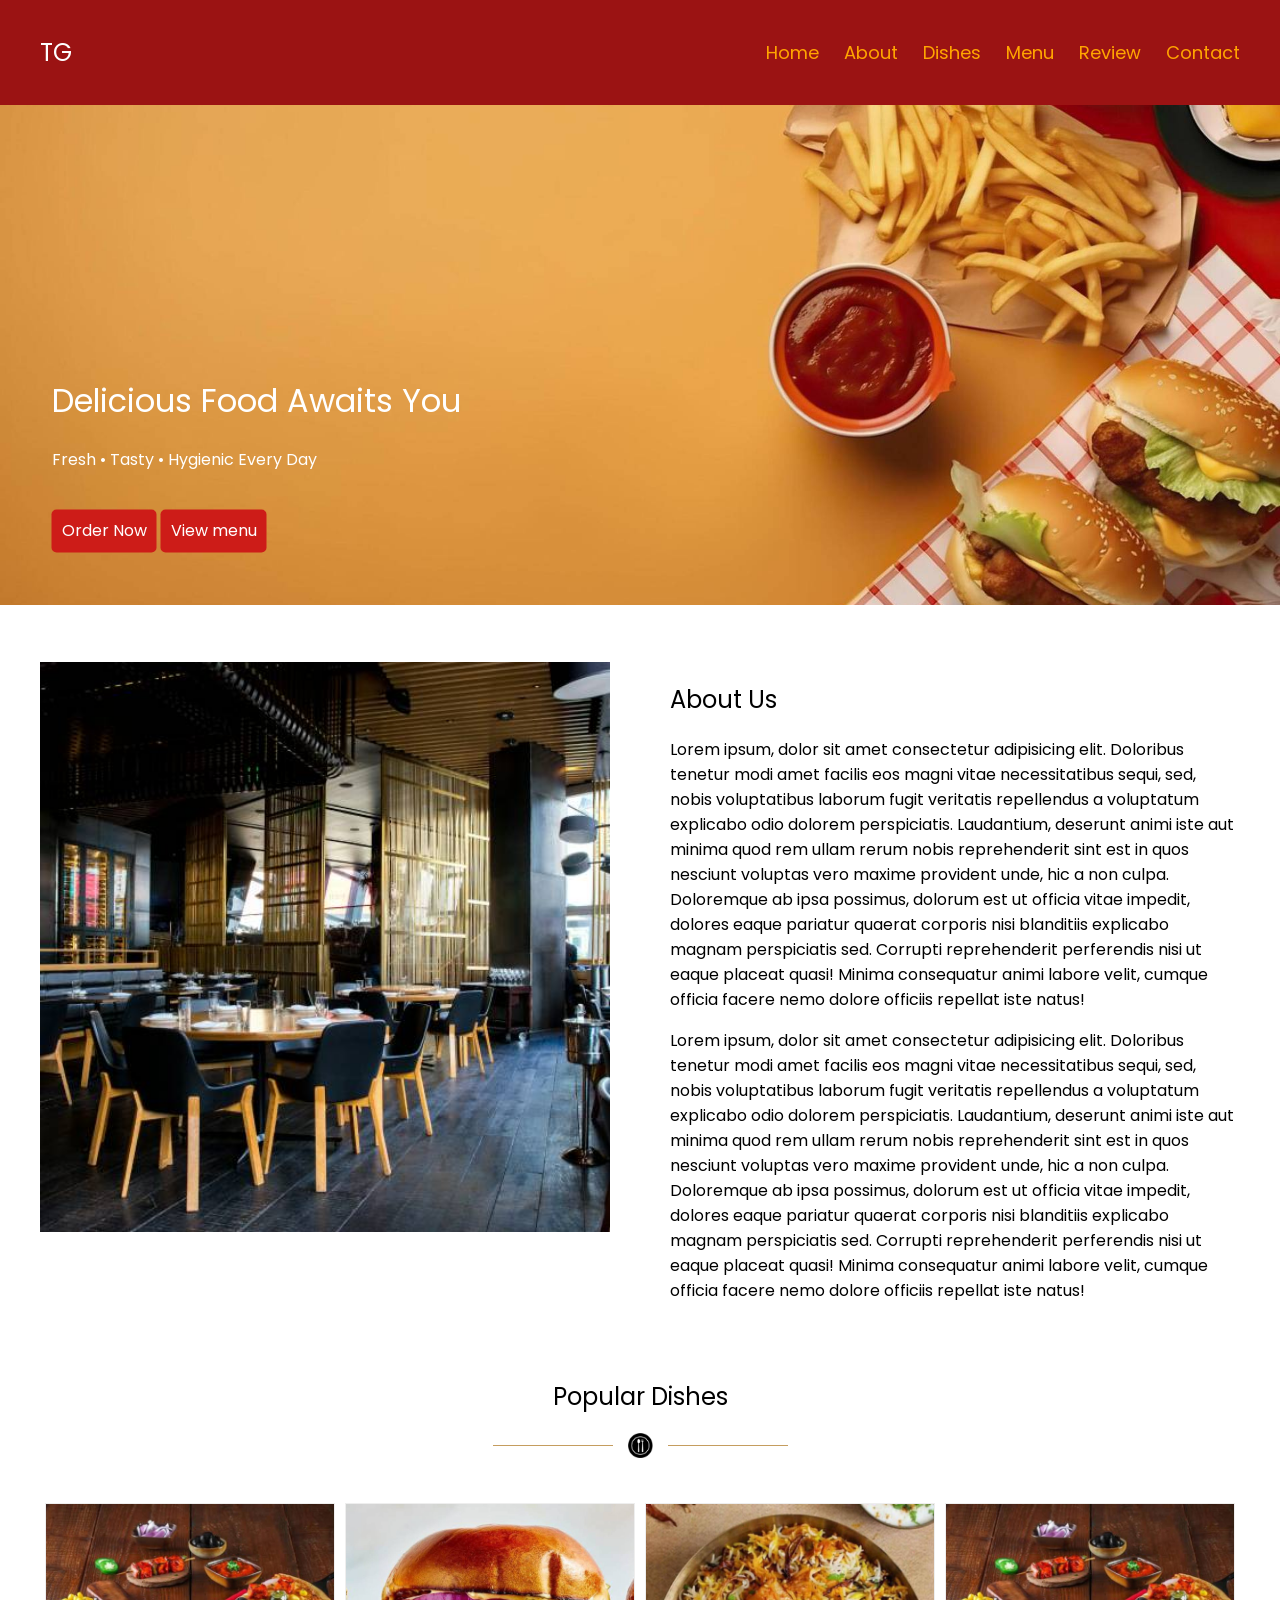
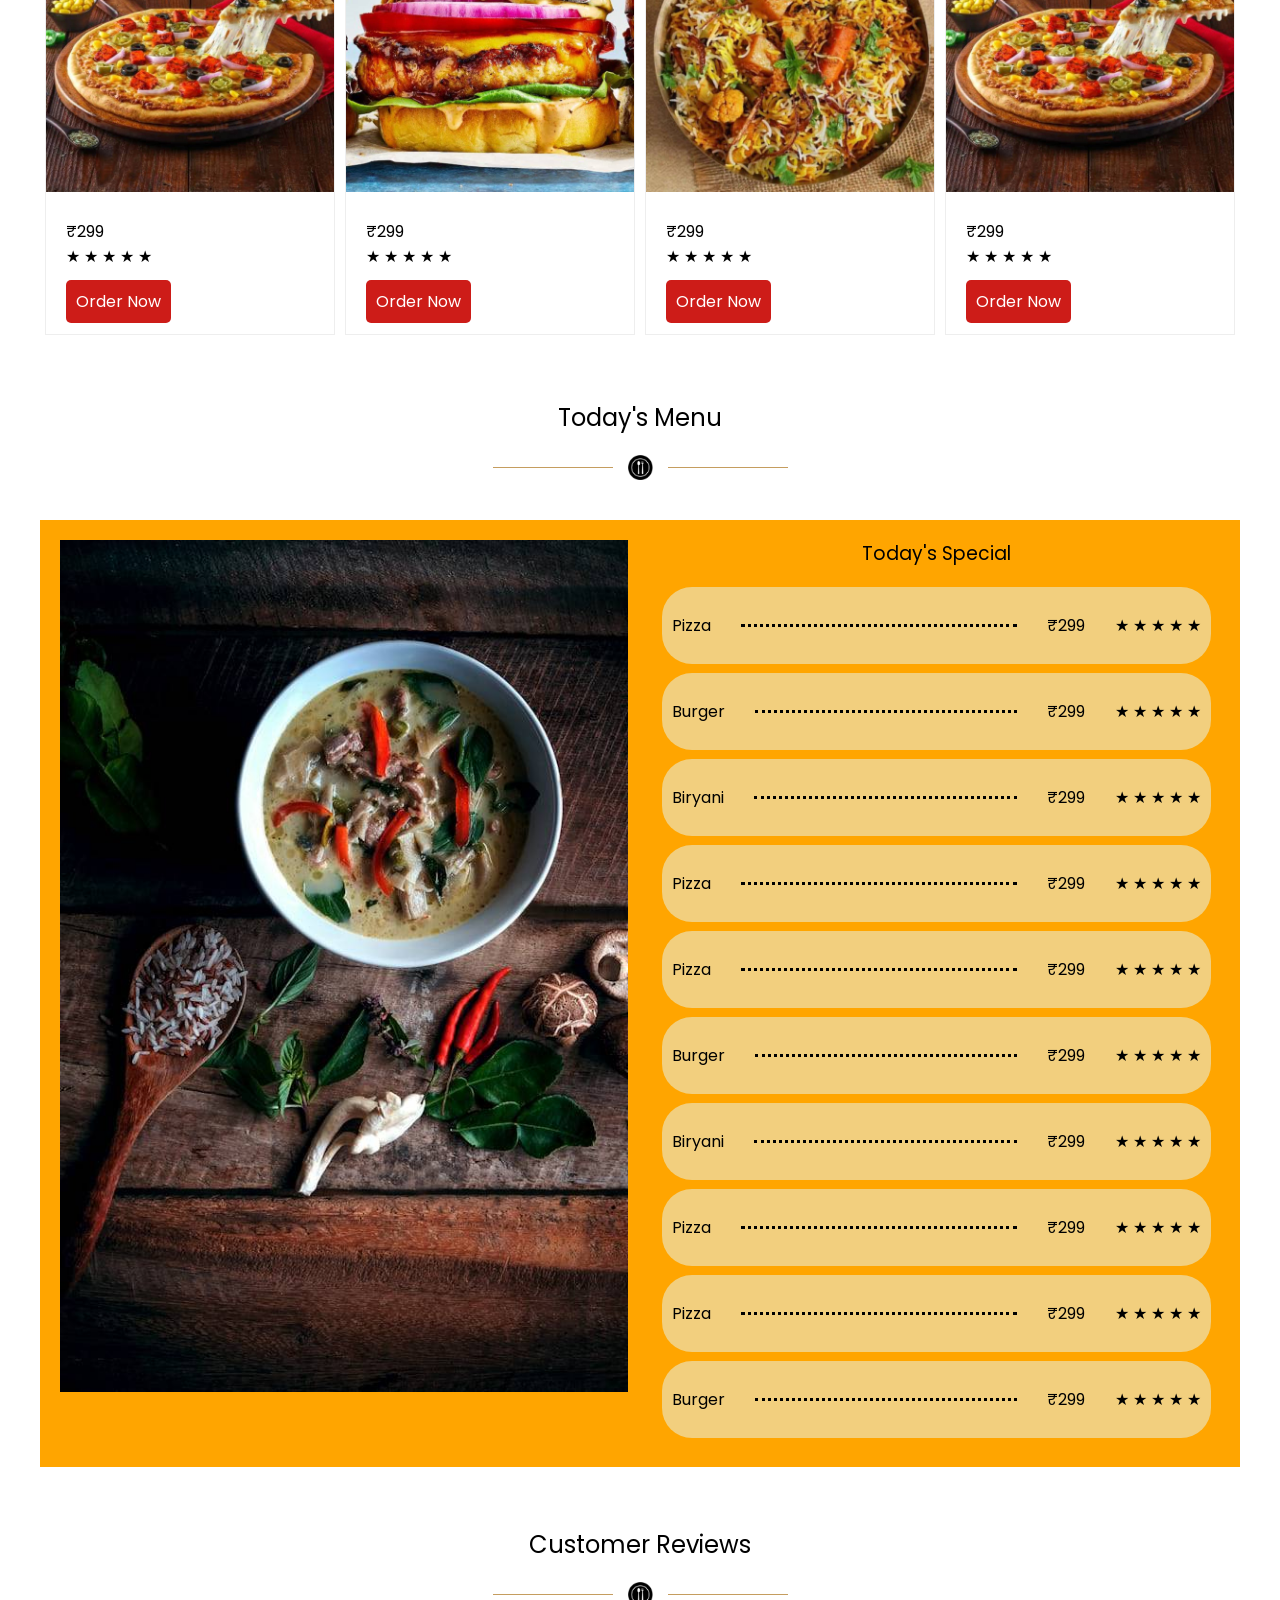
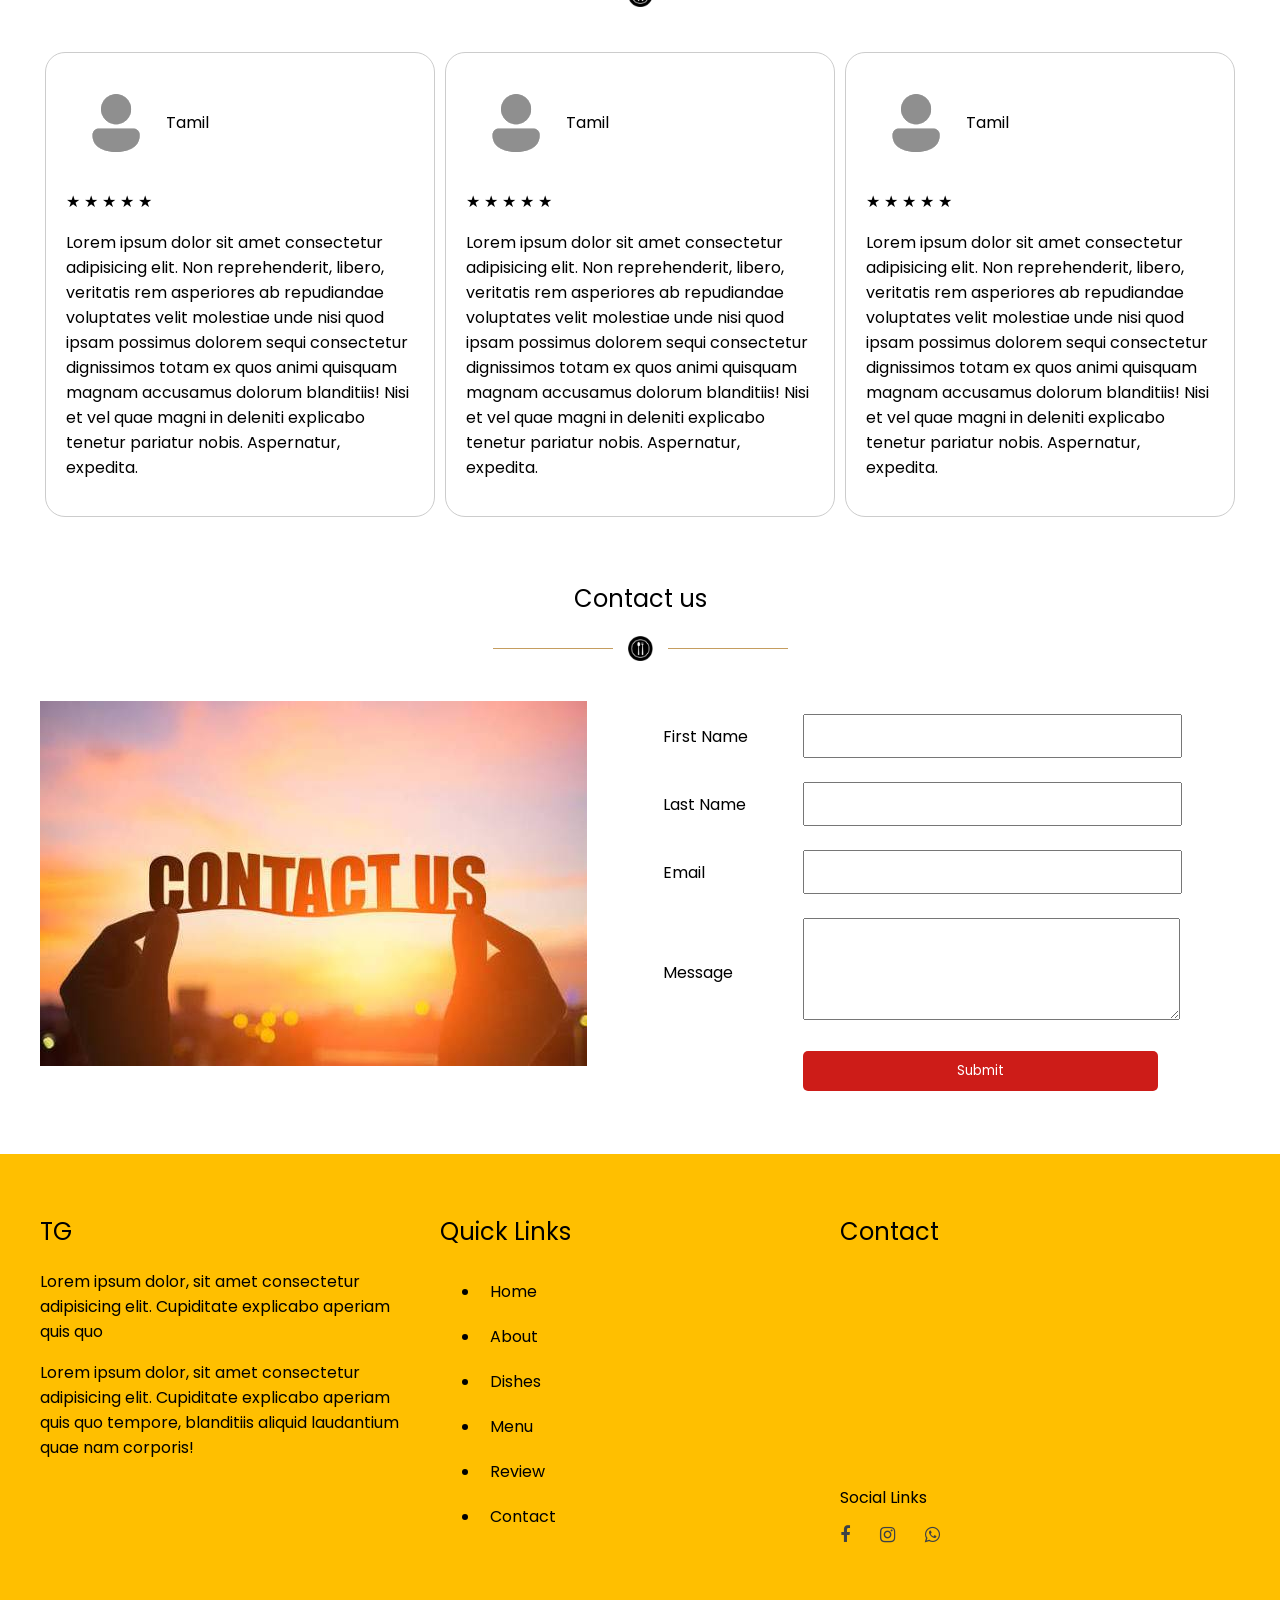
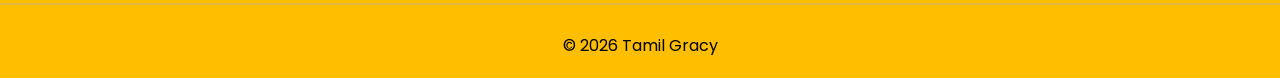
<file: restaraunt.html>
<!DOCTYPE html>
<html lang="en">

<head>
    <meta charset="UTF-8">
    <meta name="viewport" content="width=device-width, initial-scale=1.0">
    <title>TG Restaurant</title>
    <link rel="stylesheet" href="https://cdnjs.cloudflare.com/ajax/libs/font-awesome/4.7.0/css/font-awesome.min.css">
    <link rel="stylesheet" href="style2.css">
    <link rel="preconnect" href="https://fonts.googleapis.com">
<link rel="preconnect" href="https://fonts.gstatic.com" crossorigin>
<link href="https://fonts.googleapis.com/css2?family=Poppins:ital,wght@0,100;0,200;0,300;0,400;0,500;0,600;0,700;0,800;0,900;1,100;1,200;1,300;1,400;1,500;1,600;1,700;1,800;1,900&display=swap" rel="stylesheet">

</head>

<body>
    <header>
        <nav class="navbar">
            <h2 class="logo">TG</h2>

            <ul class="menu">
                <li><a href="">Home</a></li>
                <li><a href="#about" >About</a></li>
                <li><a href="#dishes">Dishes</a></li>
                <li><a href="#menu">Menu</a></li>
                <li><a href="#review">Review</a></li>
                <li><a href="#contact">Contact</a></li>
            </ul>
            <div class="mob-menu-btn">
        <i class="fa fa-bars"></i>
    </div>
        </nav>
    </header>
    <div class="restaurant-site">
        <div class="hero">
            <img src="images/restarauntBanner.jpg" class="banner img-fluid">
            <div class="banner-text">
                <h1>Delicious Food Awaits You</h1>
                <h4>Fresh • Tasty • Hygienic Every Day </h4>
                <br>
                <a href="#" class="red-btn">Order Now</a>
                <a href="#" class="red-btn">View menu</a>
            </div>
        </div>
        <div class="container">
            <section id="about" class="about">
                <div class="left pr-30">
                    <img src="images/restaraunt.jpg" class="img-fluid">
                </div>
                <div class="right pl-30">
                    <h1>About Us</h1>
                    <p>Lorem ipsum, dolor sit amet consectetur adipisicing elit. Doloribus tenetur modi amet facilis eos
                        magni vitae necessitatibus sequi, sed, nobis voluptatibus laborum fugit veritatis repellendus a
                        voluptatum explicabo odio dolorem perspiciatis. Laudantium, deserunt animi iste aut minima quod
                        rem ullam rerum nobis reprehenderit sint est in quos nesciunt voluptas vero maxime provident
                        unde, hic a non culpa. Doloremque ab ipsa possimus, dolorum est ut officia vitae impedit,
                        dolores eaque pariatur quaerat corporis nisi blanditiis explicabo magnam perspiciatis sed.
                        Corrupti reprehenderit perferendis nisi ut eaque placeat quasi! Minima consequatur animi labore
                        velit, cumque officia facere nemo dolore officiis repellat iste natus! </p>
                    <p>Lorem ipsum, dolor sit amet consectetur adipisicing elit. Doloribus tenetur modi amet facilis eos
                        magni vitae necessitatibus sequi, sed, nobis voluptatibus laborum fugit veritatis repellendus a
                        voluptatum explicabo odio dolorem perspiciatis. Laudantium, deserunt animi iste aut minima quod
                        rem ullam rerum nobis reprehenderit sint est in quos nesciunt voluptas vero maxime provident
                        unde, hic a non culpa. Doloremque ab ipsa possimus, dolorum est ut officia vitae impedit,
                        dolores eaque pariatur quaerat corporis nisi blanditiis explicabo magnam perspiciatis sed.
                        Corrupti reprehenderit perferendis nisi ut eaque placeat quasi! Minima consequatur animi labore
                        velit, cumque officia facere nemo dolore officiis repellat iste natus! </p>

                </div>


            </section>
            <section id="dishes" class="popular-dishes">
                <h2 class="heading">Popular Dishes</h2>
                <div class="title">
                    <span></span>
                    <img src="images/fork.png" alt="Fork">
                    <span></span>
                </div>
                <div class="dishes">
                    <div class="dishes_card">
                        <div class="dishes_card__img">
                            <img src="images/pizza.jpg" class="img-fluid">
                        </div>
                        <div class="dishes-details">
                            <div class="dishes_card__price">
                                <p>₹299</p>
                            </div>
                            <div class="dishes_card__rating">
                                <p>&#9733; &#9733; &#9733; &#9733; &#9733;</p>
                            </div>
                            <div class="dishes_card__order">
                                <a href="#" class="red-btn">Order Now</a>
                            </div>
                        </div>
                    </div>
                    <div class="dishes_card">
                        <div class="dishes_card__img">
                            <img src="images/burger.jpg" class="img-fluid">
                        </div>
                        <div class="dishes-details">
                            <div class="dishes_card__price">
                                <p>₹299</p>
                            </div>
                            <div class="dishes_card__rating">
                                <p>&#9733; &#9733; &#9733; &#9733; &#9733;</p>
                            </div>
                            <div class="dishes_card__order">
                                <a href="#" class="red-btn">Order Now</a>
                            </div>
                        </div>
                    </div>
                    <div class="dishes_card">
                        <div class="dishes_card__img">
                            <img src="images/biryani.jpg" class="img-fluid">
                        </div>
                        <div class="dishes-details">
                            <div class="dishes_card__price">
                                <p>₹299</p>
                            </div>
                            <div class="dishes_card__rating">
                                <p>&#9733; &#9733; &#9733; &#9733; &#9733;</p>
                            </div>
                            <div class="dishes_card__order">
                                <a href="#" class="red-btn">Order Now</a>
                            </div>
                        </div>
                    </div>
                    <div class="dishes_card">
                        <div class="dishes_card__img">
                            <img src="images/pizza.jpg" class="img-fluid">
                        </div>
                        <div class="dishes-details">
                            <div class="dishes_card__price">
                                <p>₹299</p>
                            </div>
                            <div class="dishes_card__rating">
                                <p>&#9733; &#9733; &#9733; &#9733; &#9733;</p>
                            </div>
                            <div class="dishes_card__order">
                                <a href="#" class="red-btn">Order Now</a>
                            </div>
                        </div>
                    </div>

                </div>
            </section>
            <section id="menu" class="todays-menu">
                <h2 class="heading">Today's Menu</h2>
                 <div class="title">
                    <span></span>
                    <img src="images/fork.png" alt="Fork">
                    <span></span>
                </div>
                <div class="menu-cards">
                    <div class="menu-img col-50">
                        <img src="images/menu.jpg" class="img-fluid">
                    </div>
                    <div class="menu-list col-50">
                        <h3>Today's Special</h3>
                        <div class="menu-items">
                            <div class="item">
                                <p>Pizza</p>
                                <hr>
                                <p>₹299</p>
                                <p>&#9733; &#9733; &#9733; &#9733; &#9733;</p>
                            </div>
                            <div class="item">
                                <p>Burger</p>
                                <hr>
                                <p>₹299</p>
                                <p>&#9733; &#9733; &#9733; &#9733; &#9733;</p>
                            </div>
                            <div class="item">
                                <p>Biryani</p>
                                <hr>
                                <p>₹299</p>
                                <p>&#9733; &#9733; &#9733; &#9733; &#9733;</p>
                            </div>
                            <div class="item">
                                <p>Pizza</p>
                                <hr>
                                <p>₹299</p>
                                <p>&#9733; &#9733; &#9733; &#9733; &#9733;</p>
                            </div>
                            <div class="item">
                                <p>Pizza</p>
                                <hr>
                                <p>₹299</p>
                                <p>&#9733; &#9733; &#9733; &#9733; &#9733;</p>
                            </div>
                            <div class="item">
                                <p>Burger</p>
                                <hr>
                                <p>₹299</p>
                                <p>&#9733; &#9733; &#9733; &#9733; &#9733;</p>
                            </div>
                            <div class="item">
                                <p>Biryani</p>
                                <hr>
                                <p>₹299</p>
                                <p>&#9733; &#9733; &#9733; &#9733; &#9733;</p>
                            </div>
                            <div class="item">
                                <p>Pizza</p>
                                <hr>
                                <p>₹299</p>
                                <p>&#9733; &#9733; &#9733; &#9733; &#9733;</p>
                            </div>
                            <div class="item">
                                <p>Pizza</p>
                                <hr>
                                <p>₹299</p>
                                <p>&#9733; &#9733; &#9733; &#9733; &#9733;</p>
                            </div>
                            <div class="item">
                                <p>Burger</p>
                                <hr>
                                <p>₹299</p>
                                <p>&#9733; &#9733; &#9733; &#9733; &#9733;</p>
                            </div>




                        </div>
                    </div>
                </div>
            </section>
            <section id="review" class="customer-reviews">
                <h2 class="heading">Customer Reviews</h2>
                 <div class="title">
                    <span></span>
                    <img src="images/fork.png" alt="Fork">
                    <span></span>
                </div>
                <div class="review-cards">
                    <div class="review-card">
                        <div class="profile">
                            <img src="images/profile.png">
                            <p>Tamil</p>
                        </div>
                        <div class="rating">
                            <p>&#9733; &#9733; &#9733; &#9733; &#9733;</p>
                        </div>
                        <div class="feedback">
                            <p>Lorem ipsum dolor sit amet consectetur adipisicing elit. Non reprehenderit, libero,
                                veritatis rem asperiores ab repudiandae voluptates velit molestiae unde nisi quod ipsam
                                possimus dolorem sequi consectetur dignissimos totam ex quos animi quisquam magnam
                                accusamus dolorum blanditiis! Nisi et vel quae magni in deleniti explicabo tenetur
                                pariatur nobis. Aspernatur, expedita.</p>

                        </div>
                    </div>
                    <div class="review-card">
                        <div class="profile">
                            <img src="images/profile.png">
                            <p>Tamil</p>
                        </div>
                        <div class="rating">
                            <p>&#9733; &#9733; &#9733; &#9733; &#9733;</p>
                        </div>
                        <div class="feedback">
                            <p>Lorem ipsum dolor sit amet consectetur adipisicing elit. Non reprehenderit, libero,
                                veritatis rem asperiores ab repudiandae voluptates velit molestiae unde nisi quod ipsam
                                possimus dolorem sequi consectetur dignissimos totam ex quos animi quisquam magnam
                                accusamus dolorum blanditiis! Nisi et vel quae magni in deleniti explicabo tenetur
                                pariatur nobis. Aspernatur, expedita.</p>

                        </div>
                    </div>
                    <div class="review-card">
                        <div class="profile">
                            <img src="images/profile.png">
                            <p>Tamil</p>
                        </div>
                        <div class="rating">
                            <p>&#9733; &#9733; &#9733; &#9733; &#9733;</p>
                        </div>
                        <div class="feedback">
                            <p>Lorem ipsum dolor sit amet consectetur adipisicing elit. Non reprehenderit, libero,
                                veritatis rem asperiores ab repudiandae voluptates velit molestiae unde nisi quod ipsam
                                possimus dolorem sequi consectetur dignissimos totam ex quos animi quisquam magnam
                                accusamus dolorum blanditiis! Nisi et vel quae magni in deleniti explicabo tenetur
                                pariatur nobis. Aspernatur, expedita.</p>

                        </div>
                    </div>
                </div>
            </section>
            <section id="contact" class="contact-us">
                <h2 class="heading">Contact us</h2>
                 <div class="title">
                    <span></span>
                    <img src="images/fork.png" alt="Fork">
                    <span></span>
                </div>
                <div class="d-flex">
                    <div class="contact-img col-50">
                        <img src="images/contact.jpg">
                    </div>
                    <div class="contact-form col-50">
                        <form>
                            <table>
                                <tr>
                                    <td>First Name</td>
                                    <td>
                                        <input type="text">
                                    </td>
                                </tr>
                                <tr>
                                    <td>Last Name</td>
                                    <td>
                                        <input type="text">
                                    </td>
                                </tr>
                                <tr>
                                    <td>Email</td>
                                    <td>
                                        <input type="email">
                                    </td>
                                </tr>
                                <tr>
                                    <td>Message</td>
                                    <td>
                                        <textarea rows="4" cols="20"></textarea>
                                    </td>
                                </tr>
                                <tr>
                                    <td></td>
                                    <td><input type="submit" class="red-btn"></td>
                                </tr>
                            </table>
                        </form>
                    </div>
                </div>
            </section>
        </div>
        <footer>
            <div class="footer">
                <div class="address w-100">
                    <h2>TG</h2>
                    <p>Lorem ipsum dolor, sit amet consectetur adipisicing elit. Cupiditate explicabo aperiam quis quo
                    <p>Lorem ipsum dolor, sit amet consectetur adipisicing elit. Cupiditate explicabo aperiam quis quo
                        tempore, blanditiis aliquid laudantium quae nam corporis!</p>
                </div>
                <div class="links w-100">
                    <h2>Quick Links</h2>
                    <ul>
                        <li><a href="">Home</a></li>
                <li><a href="#about" >About</a></li>
                <li><a href="#dishes">Dishes</a></li>
                <li><a href="#menu">Menu</a></li>
                <li><a href="#review">Review</a></li>
                <li><a href="#contact">Contact</a></li>
                    </ul>

                </div>
                <div class="location w-100">
                    <h2>Contact</h2>
                    <div class="map">
                        <div class="mapouter">
                            <div class="gmap_canvas"><iframe class="gmap_iframe" frameborder="0" scrolling="no"
                                    marginheight="0" marginwidth="0"
                                    src="https://maps.google.com/maps?width=400&amp;height=200&amp;hl=en&amp;q=2880 Broadway, New York&amp;t=&amp;z=14&amp;ie=UTF8&amp;iwloc=B&amp;output=embed"></iframe><a
                                    href="https://embed-googlemap.com">google maps embed</a></div>
                            <style>
                                .mapouter {
                                    position: relative;
                                    text-align: right;
                                    width: 400px;
                                    height: 200px;
                                }

                                .gmap_canvas {
                                    overflow: hidden;
                                    background: none !important;
                                    width: 400px;
                                    height: 200px; 
                                }

                                .gmap_iframe {
                                    width: 400px !important;
                                    height: 200px !important;
                                }
                            </style>
                        </div>
                    </div>
                    <p>Social Links</p>
                    <div class="socialmedia">
                        <i class="fa fa-facebook"></i>
                        <i class="fa fa-instagram"></i>
                        <i class="fa fa-whatsapp"></i>
                    </div>
                </div>

            </div>
            <hr style="border: 1px solid #e2b838;">
            <p class="copy">&copy; 2026 Tamil Gracy</p>

        </footer>
<script src="scripts.js"></script>

</body>

</html>
</file>
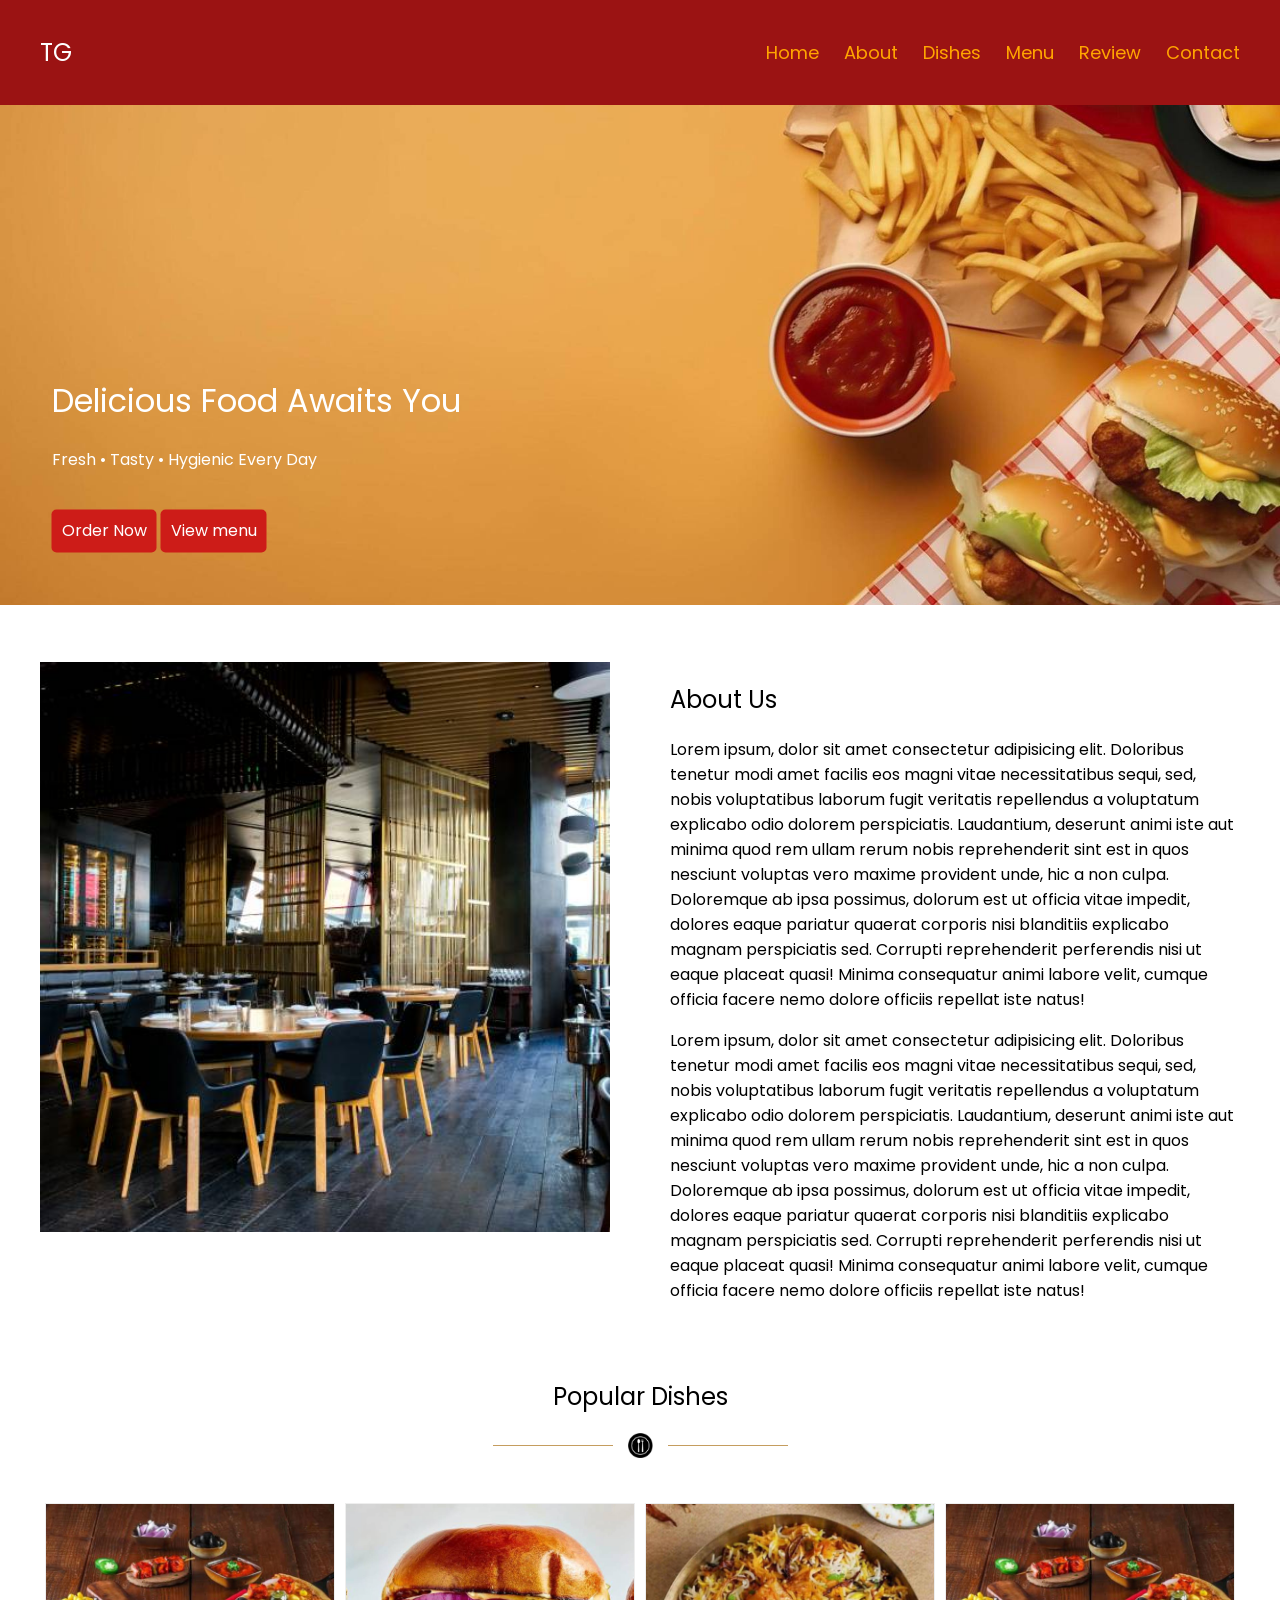
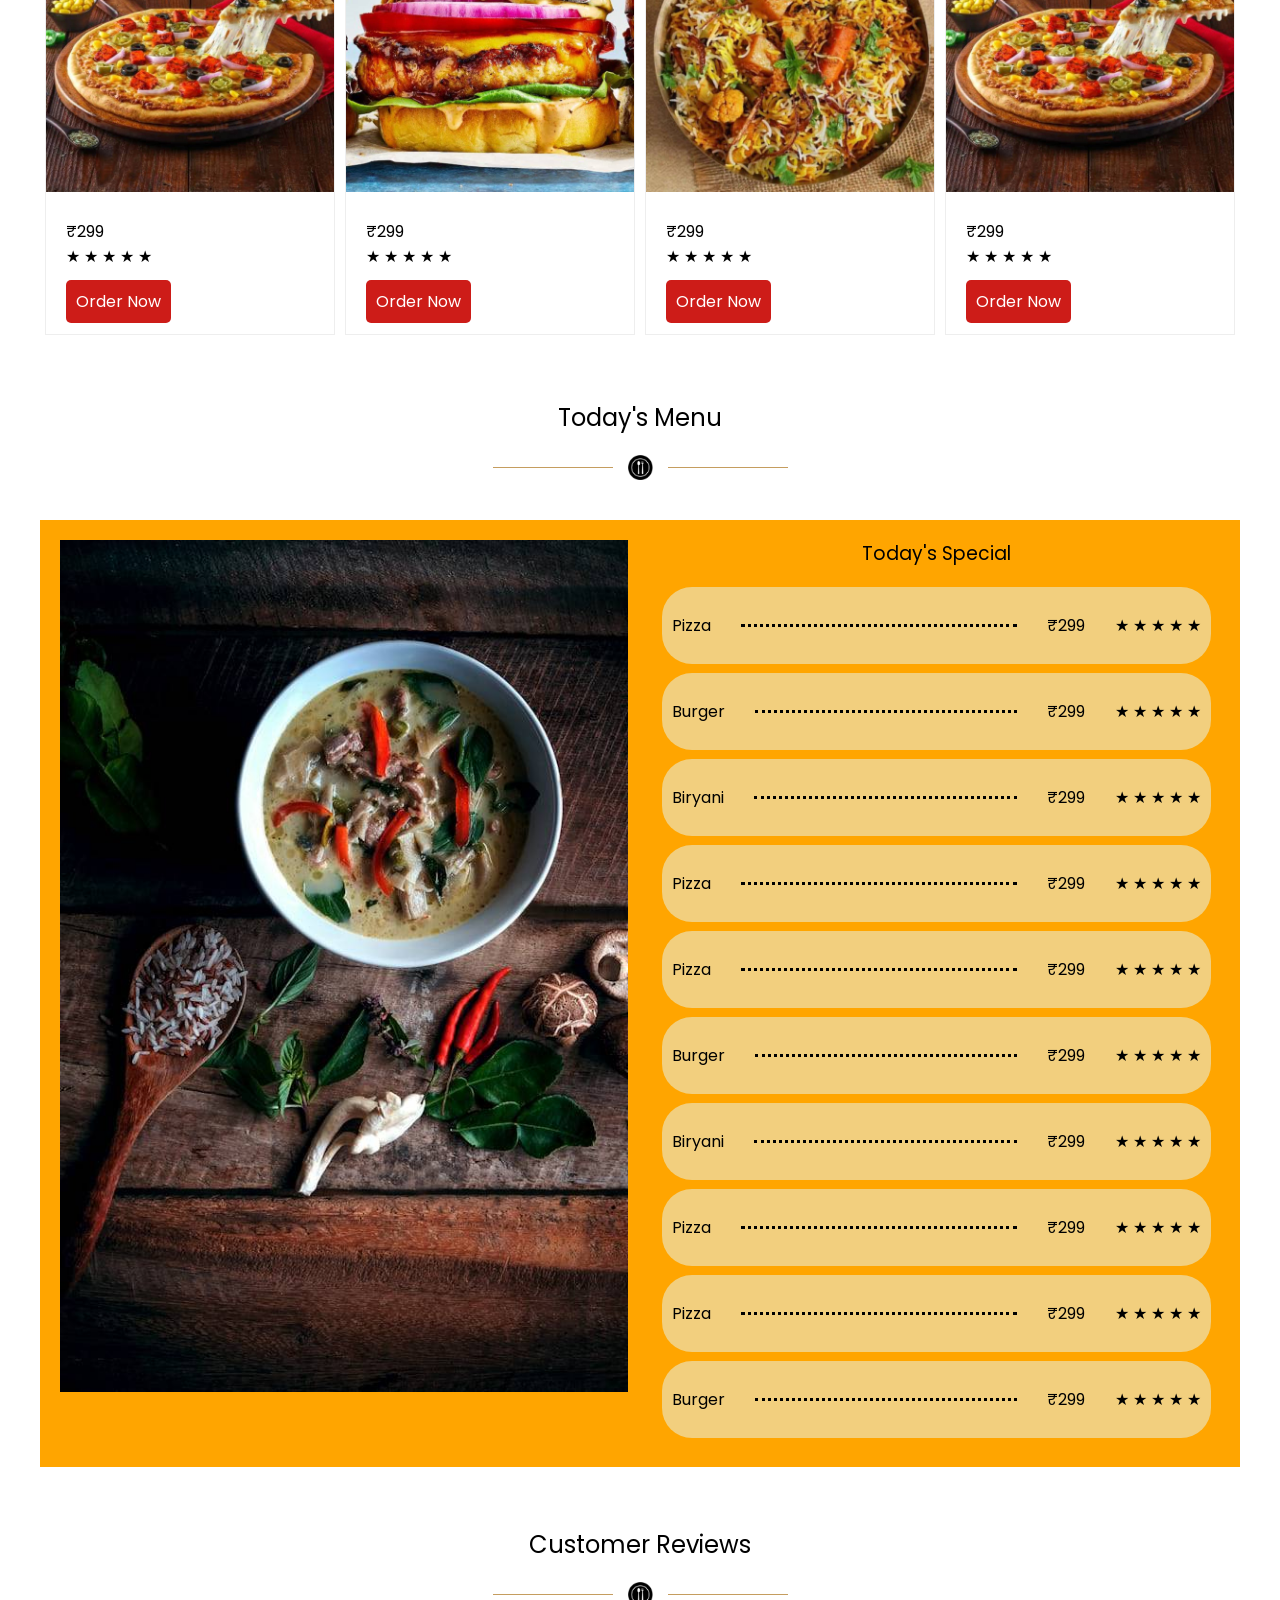
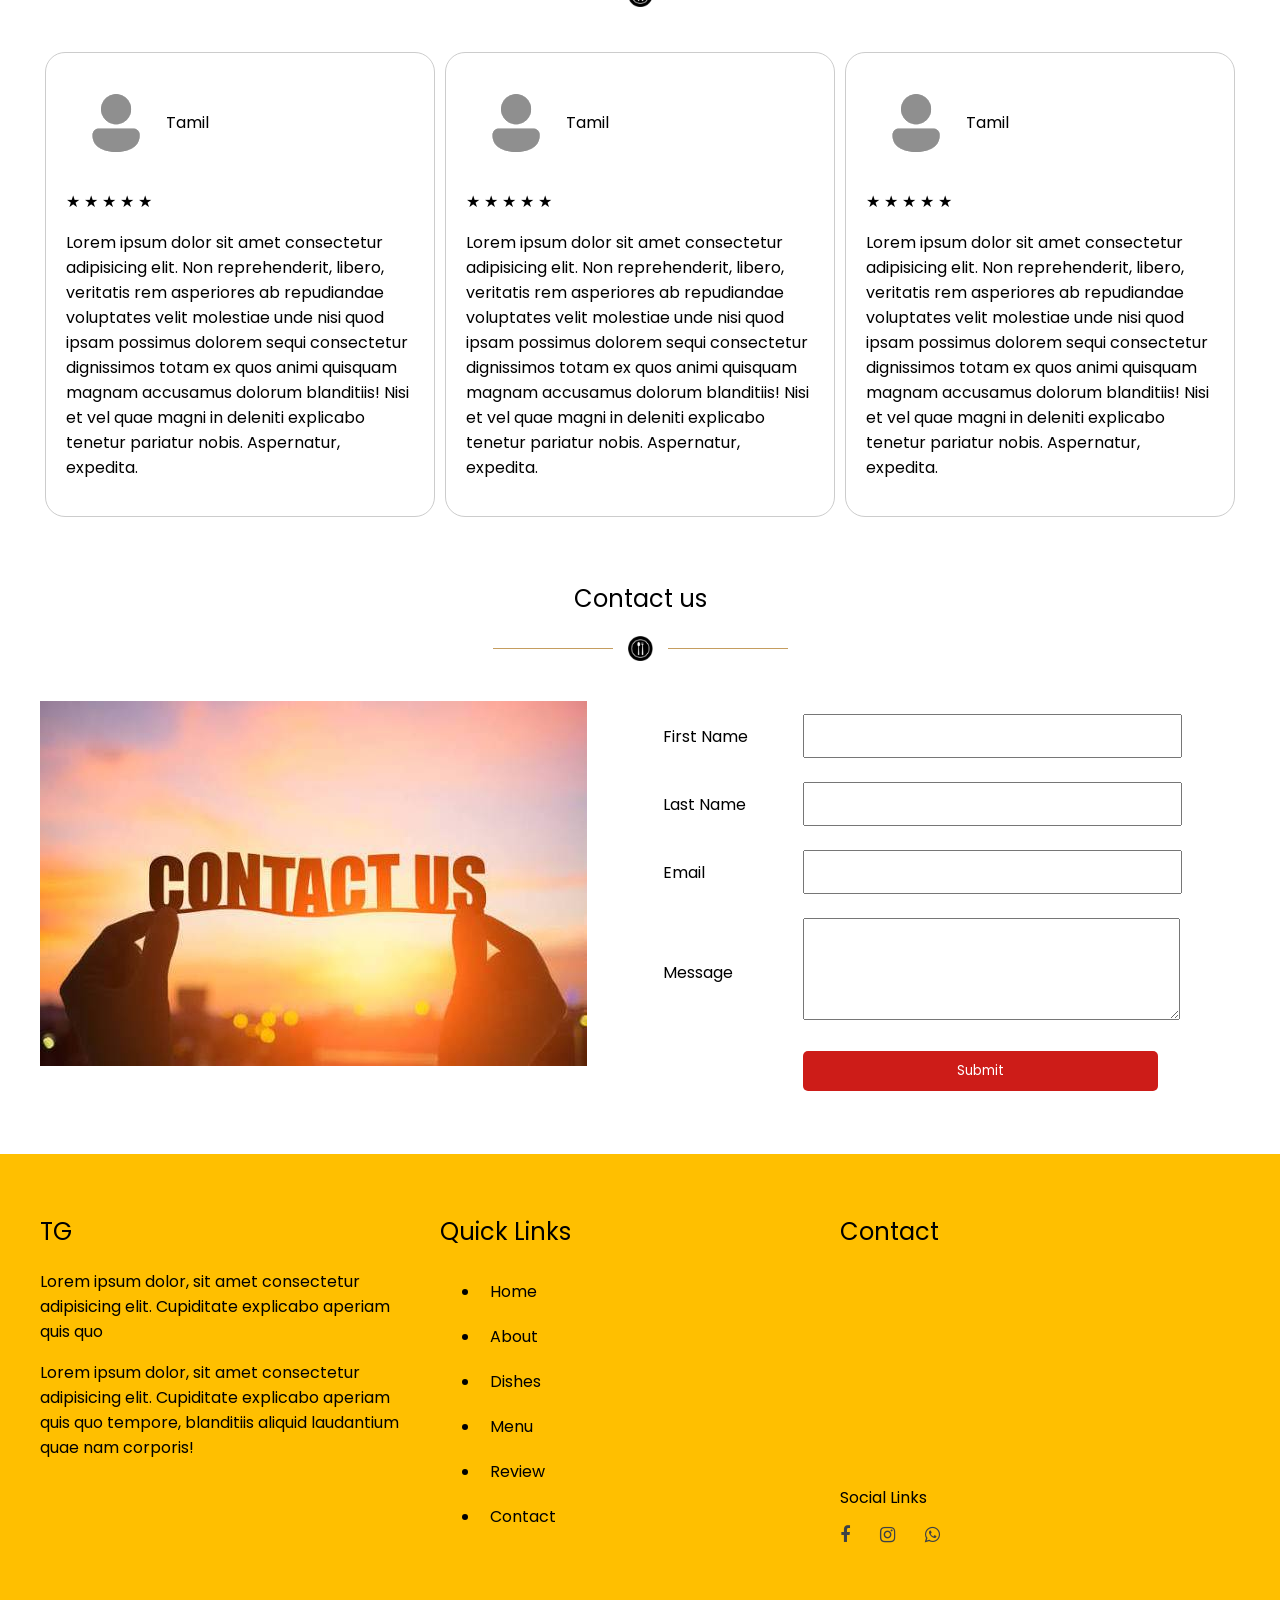
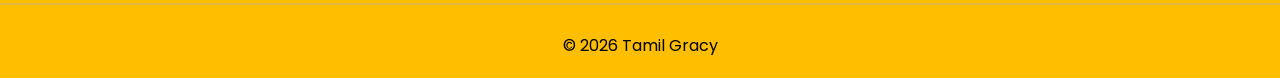
<file: task2-restaraunt.html>
<!DOCTYPE html>
<html lang="en">

<head>
    <meta charset="UTF-8">
    <meta name="viewport" content="width=device-width, initial-scale=1.0">
    <title>TG Restaurant</title>
    <link rel="stylesheet" href="https://cdnjs.cloudflare.com/ajax/libs/font-awesome/4.7.0/css/font-awesome.min.css">
    <link rel="stylesheet" href="style2.css">
    <link rel="preconnect" href="https://fonts.googleapis.com">
<link rel="preconnect" href="https://fonts.gstatic.com" crossorigin>
<link href="https://fonts.googleapis.com/css2?family=Poppins:ital,wght@0,100;0,200;0,300;0,400;0,500;0,600;0,700;0,800;0,900;1,100;1,200;1,300;1,400;1,500;1,600;1,700;1,800;1,900&display=swap" rel="stylesheet">

</head>

<body>
    <header>
        <nav class="navbar">
            <h2 class="logo">TG</h2>

            <ul class="menu">
                <li><a href="">Home</a></li>
                <li><a href="#about" >About</a></li>
                <li><a href="#dishes">Dishes</a></li>
                <li><a href="#menu">Menu</a></li>
                <li><a href="#review">Review</a></li>
                <li><a href="#contact">Contact</a></li>
            </ul>
            <div class="mob-menu-btn">
        <i class="fa fa-bars"></i>
    </div>
        </nav>
    </header>
    <div class="restaurant-site">
        <div class="hero">
            <img src="images/restarauntBanner.jpg" class="banner img-fluid">
            <div class="banner-text">
                <h1>Delicious Food Awaits You</h1>
                <h4>Fresh • Tasty • Hygienic Every Day </h4>
                <br>
                <a href="#" class="red-btn">Order Now</a>
                <a href="#" class="red-btn">View menu</a>
            </div>
        </div>
        <div class="container">
            <section id="about" class="about">
                <div class="left pr-30">
                    <img src="images/restaraunt.jpg" class="img-fluid">
                </div>
                <div class="right pl-30">
                    <h1>About Us</h1>
                    <p>Lorem ipsum, dolor sit amet consectetur adipisicing elit. Doloribus tenetur modi amet facilis eos
                        magni vitae necessitatibus sequi, sed, nobis voluptatibus laborum fugit veritatis repellendus a
                        voluptatum explicabo odio dolorem perspiciatis. Laudantium, deserunt animi iste aut minima quod
                        rem ullam rerum nobis reprehenderit sint est in quos nesciunt voluptas vero maxime provident
                        unde, hic a non culpa. Doloremque ab ipsa possimus, dolorum est ut officia vitae impedit,
                        dolores eaque pariatur quaerat corporis nisi blanditiis explicabo magnam perspiciatis sed.
                        Corrupti reprehenderit perferendis nisi ut eaque placeat quasi! Minima consequatur animi labore
                        velit, cumque officia facere nemo dolore officiis repellat iste natus! </p>
                    <p>Lorem ipsum, dolor sit amet consectetur adipisicing elit. Doloribus tenetur modi amet facilis eos
                        magni vitae necessitatibus sequi, sed, nobis voluptatibus laborum fugit veritatis repellendus a
                        voluptatum explicabo odio dolorem perspiciatis. Laudantium, deserunt animi iste aut minima quod
                        rem ullam rerum nobis reprehenderit sint est in quos nesciunt voluptas vero maxime provident
                        unde, hic a non culpa. Doloremque ab ipsa possimus, dolorum est ut officia vitae impedit,
                        dolores eaque pariatur quaerat corporis nisi blanditiis explicabo magnam perspiciatis sed.
                        Corrupti reprehenderit perferendis nisi ut eaque placeat quasi! Minima consequatur animi labore
                        velit, cumque officia facere nemo dolore officiis repellat iste natus! </p>

                </div>


            </section>
            <section id="dishes" class="popular-dishes">
                <h2 class="heading">Popular Dishes</h2>
                <div class="title">
                    <span></span>
                    <img src="images/fork.png" alt="Fork">
                    <span></span>
                </div>
                <div class="dishes">
                    <div class="dishes_card">
                        <div class="dishes_card__img">
                            <img src="images/pizza.jpg" class="img-fluid">
                        </div>
                        <div class="dishes-details">
                            <div class="dishes_card__price">
                                <p>₹299</p>
                            </div>
                            <div class="dishes_card__rating">
                                <p>&#9733; &#9733; &#9733; &#9733; &#9733;</p>
                            </div>
                            <div class="dishes_card__order">
                                <a href="#" class="red-btn">Order Now</a>
                            </div>
                        </div>
                    </div>
                    <div class="dishes_card">
                        <div class="dishes_card__img">
                            <img src="images/burger.jpg" class="img-fluid">
                        </div>
                        <div class="dishes-details">
                            <div class="dishes_card__price">
                                <p>₹299</p>
                            </div>
                            <div class="dishes_card__rating">
                                <p>&#9733; &#9733; &#9733; &#9733; &#9733;</p>
                            </div>
                            <div class="dishes_card__order">
                                <a href="#" class="red-btn">Order Now</a>
                            </div>
                        </div>
                    </div>
                    <div class="dishes_card">
                        <div class="dishes_card__img">
                            <img src="images/biryani.jpg" class="img-fluid">
                        </div>
                        <div class="dishes-details">
                            <div class="dishes_card__price">
                                <p>₹299</p>
                            </div>
                            <div class="dishes_card__rating">
                                <p>&#9733; &#9733; &#9733; &#9733; &#9733;</p>
                            </div>
                            <div class="dishes_card__order">
                                <a href="#" class="red-btn">Order Now</a>
                            </div>
                        </div>
                    </div>
                    <div class="dishes_card">
                        <div class="dishes_card__img">
                            <img src="images/pizza.jpg" class="img-fluid">
                        </div>
                        <div class="dishes-details">
                            <div class="dishes_card__price">
                                <p>₹299</p>
                            </div>
                            <div class="dishes_card__rating">
                                <p>&#9733; &#9733; &#9733; &#9733; &#9733;</p>
                            </div>
                            <div class="dishes_card__order">
                                <a href="#" class="red-btn">Order Now</a>
                            </div>
                        </div>
                    </div>

                </div>
            </section>
            <section id="menu" class="todays-menu">
                <h2 class="heading">Today's Menu</h2>
                 <div class="title">
                    <span></span>
                    <img src="images/fork.png" alt="Fork">
                    <span></span>
                </div>
                <div class="menu-cards">
                    <div class="menu-img col-50">
                        <img src="images/menu.jpg" class="img-fluid">
                    </div>
                    <div class="menu-list col-50">
                        <h3>Today's Special</h3>
                        <div class="menu-items">
                            <div class="item">
                                <p>Pizza</p>
                                <hr>
                                <p>₹299</p>
                                <p>&#9733; &#9733; &#9733; &#9733; &#9733;</p>
                            </div>
                            <div class="item">
                                <p>Burger</p>
                                <hr>
                                <p>₹299</p>
                                <p>&#9733; &#9733; &#9733; &#9733; &#9733;</p>
                            </div>
                            <div class="item">
                                <p>Biryani</p>
                                <hr>
                                <p>₹299</p>
                                <p>&#9733; &#9733; &#9733; &#9733; &#9733;</p>
                            </div>
                            <div class="item">
                                <p>Pizza</p>
                                <hr>
                                <p>₹299</p>
                                <p>&#9733; &#9733; &#9733; &#9733; &#9733;</p>
                            </div>
                            <div class="item">
                                <p>Pizza</p>
                                <hr>
                                <p>₹299</p>
                                <p>&#9733; &#9733; &#9733; &#9733; &#9733;</p>
                            </div>
                            <div class="item">
                                <p>Burger</p>
                                <hr>
                                <p>₹299</p>
                                <p>&#9733; &#9733; &#9733; &#9733; &#9733;</p>
                            </div>
                            <div class="item">
                                <p>Biryani</p>
                                <hr>
                                <p>₹299</p>
                                <p>&#9733; &#9733; &#9733; &#9733; &#9733;</p>
                            </div>
                            <div class="item">
                                <p>Pizza</p>
                                <hr>
                                <p>₹299</p>
                                <p>&#9733; &#9733; &#9733; &#9733; &#9733;</p>
                            </div>
                            <div class="item">
                                <p>Pizza</p>
                                <hr>
                                <p>₹299</p>
                                <p>&#9733; &#9733; &#9733; &#9733; &#9733;</p>
                            </div>
                            <div class="item">
                                <p>Burger</p>
                                <hr>
                                <p>₹299</p>
                                <p>&#9733; &#9733; &#9733; &#9733; &#9733;</p>
                            </div>




                        </div>
                    </div>
                </div>
            </section>
            <section id="review" class="customer-reviews">
                <h2 class="heading">Customer Reviews</h2>
                 <div class="title">
                    <span></span>
                    <img src="images/fork.png" alt="Fork">
                    <span></span>
                </div>
                <div class="review-cards">
                    <div class="review-card">
                        <div class="profile">
                            <img src="images/profile.png">
                            <p>Tamil</p>
                        </div>
                        <div class="rating">
                            <p>&#9733; &#9733; &#9733; &#9733; &#9733;</p>
                        </div>
                        <div class="feedback">
                            <p>Lorem ipsum dolor sit amet consectetur adipisicing elit. Non reprehenderit, libero,
                                veritatis rem asperiores ab repudiandae voluptates velit molestiae unde nisi quod ipsam
                                possimus dolorem sequi consectetur dignissimos totam ex quos animi quisquam magnam
                                accusamus dolorum blanditiis! Nisi et vel quae magni in deleniti explicabo tenetur
                                pariatur nobis. Aspernatur, expedita.</p>

                        </div>
                    </div>
                    <div class="review-card">
                        <div class="profile">
                            <img src="images/profile.png">
                            <p>Tamil</p>
                        </div>
                        <div class="rating">
                            <p>&#9733; &#9733; &#9733; &#9733; &#9733;</p>
                        </div>
                        <div class="feedback">
                            <p>Lorem ipsum dolor sit amet consectetur adipisicing elit. Non reprehenderit, libero,
                                veritatis rem asperiores ab repudiandae voluptates velit molestiae unde nisi quod ipsam
                                possimus dolorem sequi consectetur dignissimos totam ex quos animi quisquam magnam
                                accusamus dolorum blanditiis! Nisi et vel quae magni in deleniti explicabo tenetur
                                pariatur nobis. Aspernatur, expedita.</p>

                        </div>
                    </div>
                    <div class="review-card">
                        <div class="profile">
                            <img src="images/profile.png">
                            <p>Tamil</p>
                        </div>
                        <div class="rating">
                            <p>&#9733; &#9733; &#9733; &#9733; &#9733;</p>
                        </div>
                        <div class="feedback">
                            <p>Lorem ipsum dolor sit amet consectetur adipisicing elit. Non reprehenderit, libero,
                                veritatis rem asperiores ab repudiandae voluptates velit molestiae unde nisi quod ipsam
                                possimus dolorem sequi consectetur dignissimos totam ex quos animi quisquam magnam
                                accusamus dolorum blanditiis! Nisi et vel quae magni in deleniti explicabo tenetur
                                pariatur nobis. Aspernatur, expedita.</p>

                        </div>
                    </div>
                </div>
            </section>
            <section id="contact" class="contact-us">
                <h2 class="heading">Contact us</h2>
                 <div class="title">
                    <span></span>
                    <img src="images/fork.png" alt="Fork">
                    <span></span>
                </div>
                <div class="d-flex">
                    <div class="contact-img col-50">
                        <img src="images/contact.jpg">
                    </div>
                    <div class="contact-form col-50">
                        <form>
                            <table>
                                <tr>
                                    <td>First Name</td>
                                    <td>
                                        <input type="text">
                                    </td>
                                </tr>
                                <tr>
                                    <td>Last Name</td>
                                    <td>
                                        <input type="text">
                                    </td>
                                </tr>
                                <tr>
                                    <td>Email</td>
                                    <td>
                                        <input type="email">
                                    </td>
                                </tr>
                                <tr>
                                    <td>Message</td>
                                    <td>
                                        <textarea rows="4" cols="20"></textarea>
                                    </td>
                                </tr>
                                <tr>
                                    <td></td>
                                    <td><input type="submit" class="red-btn"></td>
                                </tr>
                            </table>
                        </form>
                    </div>
                </div>
            </section>
        </div>
        <footer>
            <div class="footer">
                <div class="address w-100">
                    <h2>TG</h2>
                    <p>Lorem ipsum dolor, sit amet consectetur adipisicing elit. Cupiditate explicabo aperiam quis quo
                    <p>Lorem ipsum dolor, sit amet consectetur adipisicing elit. Cupiditate explicabo aperiam quis quo
                        tempore, blanditiis aliquid laudantium quae nam corporis!</p>
                </div>
                <div class="links w-100">
                    <h2>Quick Links</h2>
                    <ul>
                        <li><a href="">Home</a></li>
                <li><a href="#about" >About</a></li>
                <li><a href="#dishes">Dishes</a></li>
                <li><a href="#menu">Menu</a></li>
                <li><a href="#review">Review</a></li>
                <li><a href="#contact">Contact</a></li>
                    </ul>

                </div>
                <div class="location w-100">
                    <h2>Contact</h2>
                    <div class="map">
                        <div class="mapouter">
                            <div class="gmap_canvas"><iframe class="gmap_iframe" frameborder="0" scrolling="no"
                                    marginheight="0" marginwidth="0"
                                    src="https://maps.google.com/maps?width=400&amp;height=200&amp;hl=en&amp;q=2880 Broadway, New York&amp;t=&amp;z=14&amp;ie=UTF8&amp;iwloc=B&amp;output=embed"></iframe><a
                                    href="https://embed-googlemap.com">google maps embed</a></div>
                            <style>
                                .mapouter {
                                    position: relative;
                                    text-align: right;
                                    width: 400px;
                                    height: 200px;
                                }

                                .gmap_canvas {
                                    overflow: hidden;
                                    background: none !important;
                                    width: 400px;
                                    height: 200px; 
                                }

                                .gmap_iframe {
                                    width: 400px !important;
                                    height: 200px !important;
                                }
                            </style>
                        </div>
                    </div>
                    <p>Social Links</p>
                    <div class="socialmedia">
                        <i class="fa fa-facebook"></i>
                        <i class="fa fa-instagram"></i>
                        <i class="fa fa-whatsapp"></i>
                    </div>
                </div>

            </div>
            <hr style="border: 1px solid #e2b838;">
            <p class="copy">&copy; 2026 Tamil Gracy</p>

        </footer>
<script src="scripts.js"></script>

</body>

</html>
</file>
<file: style2.css>
*{
    font-family: "Poppins", sans-serif;
  font-weight: 400;
  font-style: normal;
}
body{
    margin:0;
    padding:0;
}
.navbar{
    display:flex;
    justify-content:space-between;
    align-items:center;
    background:#9b1313;
    padding:15px 40px;
}

.logo{
    color:white;
}

.menu{
    list-style:none;
    display:flex;
    gap:25px;
}

.menu a{
    color:orange;
    text-decoration:none;
    font-size:18px;
}

.menu a:hover{
    color:#fff;
}
.img-fluid{
    width:100%;
}
.banner{
    height: 500px;
    object-fit: cover;
    position:relative;
}
.banner-text{
    position:absolute;
    top:50%;
    left:20%;
    transform:translate(-50%, -50%);
    color:white;
    text-align:left;
}
.banner-text .btn{
    background-color: #cd1c18;
    border: none;
    padding: 10px;
    color: #fff;
    text-decoration: none;
}
.banner-text .btn:hover{
    background-color: #fff;
    color:#000;
}
.about{
    display:flex;
    justify-content: space-between;
}
.img-fluid{
    width:100%;
}
.container{
    width: 100%;
    max-width: 1200px;
    margin: 30px auto;
    padding: 20px;
}
.pl-30{
    padding-left:30px;
}
.pr-30{
    padding-right:30px;
}
.left,.right{
    width:50%;
}
.dishes{
   display: flex;
    justify-content: space-between;
}
.dishes_card{
    border: 1px solid #eee;
    margin: 5px;
}
.popular-dishes h2, .todays-menu h2{
    text-align: center;

}
.dishes_card__img img{
    width: 100%;
}
.red-btn{
    background-color: #cd1c18;
    border-radius: 5px;
    padding: 10px;
    color: #fff;
    text-decoration: none;
    border:none;
}
.dishes-details {
    padding: 20px;
}
.dishes_card__price p,.dishes_card__rating p {
    margin: 0;
}
.dishes_card__order {
    padding-top: 20px;
}
.dishes_card__order .btn:hover{
    color:#000;
    background-color: orange;
}
.menu-cards{
    display: flex;
    gap:5px;
    background-color: orange;
}
.menu-cards .menu-img{
    padding:20px;
}
.menu-items .item{
    display: flex;
    gap:30px;
    align-items: center;
    background-color: #f2cf7e;
    padding: 10px;
    margin: 9px;
    border-radius: 30px;
}
.menu-list h3{
    text-align: center;
}
.menu-items hr{
    flex:1;
    border:none;
    border-bottom:3px dotted #000;
}
.col-50{
    width:50%;
}
.pt-40{
    padding:40px;
}
.menu-list{
    padding-right:20px;
    padding-bottom:20px;
}
.heading{
    padding-left:40px;
    padding-right:40px;
    padding-top:40px;
    text-align: center;
}
.review-cards{
    display: flex;
    justify-content: space-between;
}
.review-card{
    border:1px solid #ccc;
    margin: 5px;
    padding: 20px;
    border-radius: 20px;
}
.review-card .profile{
        display: flex;
    align-items: center;
}
.contact-us .d-flex{
    display: flex;
    justify-content:center;
    gap:40px;
}
.contact-us table{
    width:100%;
}
input, textarea {
    padding: 10px;
    width: 80%;
    margin: 10px;
}
footer{
    background-color: #ffbf00;
}
.footer{
        display: flex;
    justify-content: space-between;
    gap:40px;
    padding:40px
}
.w-100{
    width:100%;
}
.socialmedia{
    display: flex;
    gap: 30px;
}
.socialmedia i{
    font-size:18px;
    color:#3e4146;
}
.copy{
    text-align: center;
    padding: 20px;
    margin: 0;
}
.title{
    display: flex;
    align-items: center;
    justify-content: center;
    gap: 15px;
    padding-bottom: 40px;
}

.title span{
    width: 120px;
    height: 1px;
    background: #c59d5f;
}

.title img{
    width: 25px;
    height: 25px;
} 
footer a{
    color:#000;
    text-decoration: none;
}
footer li{
    padding: 10px;
}
footer li a:hover{
    color:#fff;
}
.mob-menu-btn{

    display:none;

}
@media screen and (max-width:767px) {
    .mob-menu-btn{

    display:block;

}
.menu{
    display: none;
}
.menu.active{
    position:absolute;
    top:90px;
    left: 0;
    width: 100%;
    flex-direction: column;
    background: #fff;
    color: #000;
    z-index: 999;
    display:flex;
    padding: 40px;
}
.menu.active li{
    padding:10px;
}
}
</file>
